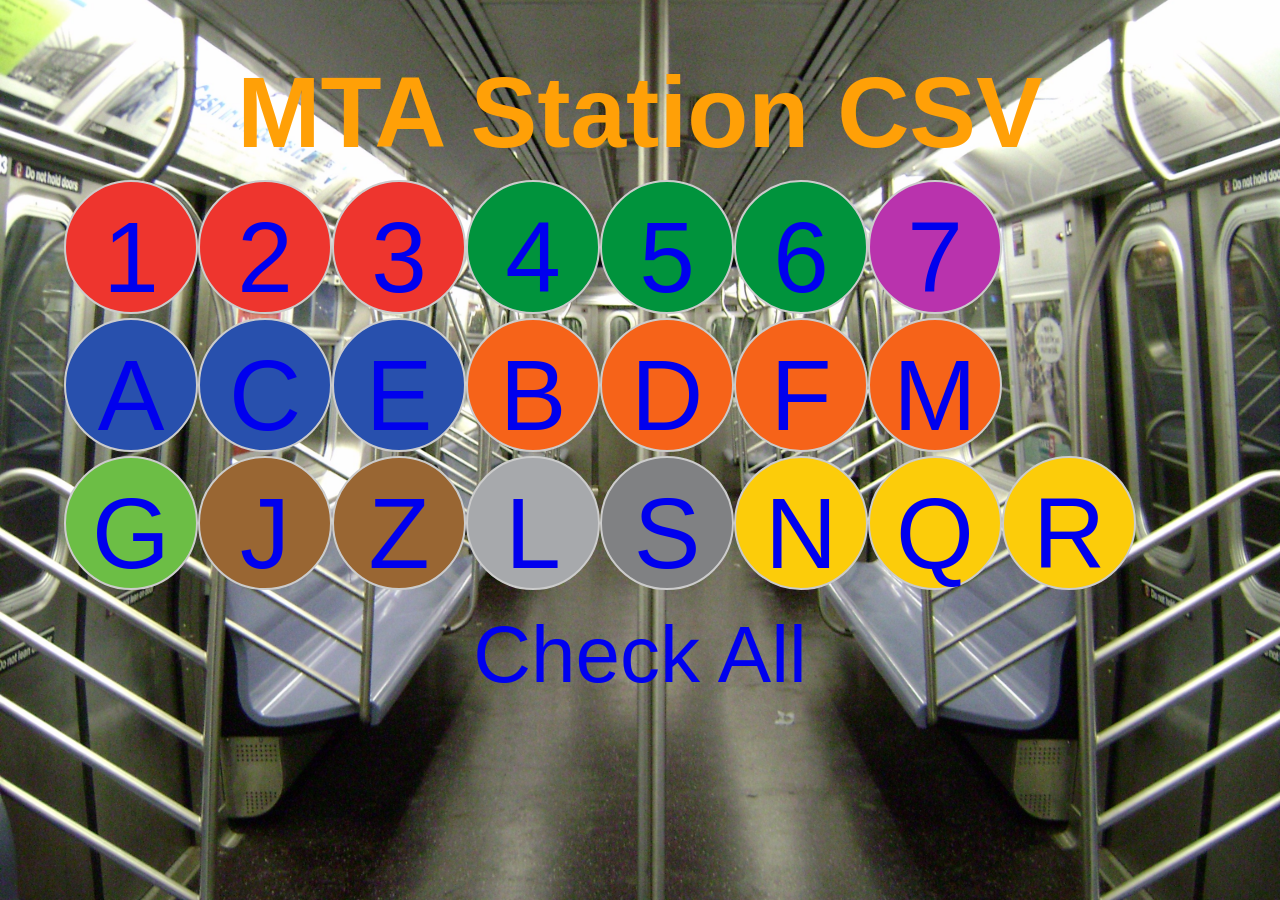
<file: index.html>
<!DOCTYPE html>
<html>
<head>
	<title></title>
	<link rel="stylesheet" type="text/css" href="css/main.css">
</head>
<body>
	<div id="content">
		<h1>MTA Station CSV</h1>
		<div class="lines">
			<div id="red" class="line"><a href="https://github.com/noskiller/nysubway/blob/gh-pages/csv/oneline.csv">1</a></div>
			<div id="red" class="line"><a href="https://github.com/noskiller/nysubway/blob/gh-pages/csv/twoline.csv">2</a></div>
			<div id="red" class="line"><a href="https://github.com/noskiller/nysubway/blob/gh-pages/csv/threeline.csv">3</a></div>
			<div id="green" class="line"><a href="https://github.com/noskiller/nysubway/blob/gh-pages/csv/fourline.csv">4</a></div>
			<div id="green" class="line"><a href="https://github.com/noskiller/nysubway/blob/gh-pages/csv/fiveline.csv">5</a></div>
			<div id="green" class="line"><a href="https://github.com/noskiller/nysubway/blob/gh-pages/csv/sixline.csv">6</a></div>
			<div id="seven" class="line"><a href="https://github.com/noskiller/nysubway/blob/gh-pages/csv/sevenline.csv">7</a></div>
		</div>
		<div class="lines">
			<div id="blue" class="line"><a href="https://github.com/noskiller/nysubway/blob/gh-pages/csv/aline.csv">A</a></div>
			<div id="blue" class="line"><a href="https://github.com/noskiller/nysubway/blob/gh-pages/csv/cline.csv">C</a></div>
			<div id="blue" class="line"><a href="https://github.com/noskiller/nysubway/blob/gh-pages/csv/eline.csv">E</a></div>
			<div id="orange" class="line"><a href="https://github.com/noskiller/nysubway/blob/gh-pages/csv/bline.csv">B</a></div>
			<div id="orange" class="line"><a href="https://github.com/noskiller/nysubway/blob/gh-pages/csv/dline.csv">D</a></div>
			<div id="orange" class="line"><a href="https://github.com/noskiller/nysubway/blob/gh-pages/csv/fline.csv">F</a></div>
			<div id="orange" class="line"><a href="https://github.com/noskiller/nysubway/blob/gh-pages/csv/mline.csv">M</a></div>
		</div>
		<div class="lines">
			<div id="g" class="line"><a href="https://github.com/noskiller/nysubway/blob/gh-pages/csv/gline.csv">G</a></div>
			<div id="jz" class="line"><a href="https://github.com/noskiller/nysubway/blob/gh-pages/csv/jline.csv">J</a></div>
			<div id="jz" class="line"><a href="https://github.com/noskiller/nysubway/blob/gh-pages/csv/zline.csv">Z</a></div>
			<div id="l" class="line"><a href="https://github.com/noskiller/nysubway/blob/gh-pages/csv/lline.csv">L</a></div>
			<div id="s" class="line"><a href="https://github.com/noskiller/nysubway/blob/gh-pages/csv/sline.csv">S</a></div>
			<div id="yellow" class="line"><a href="https://github.com/noskiller/nysubway/blob/gh-pages/csv/nline.csv">N</a></div>
			<div id="yellow" class="line"><a href="https://github.com/noskiller/nysubway/blob/gh-pages/csv/qline.csv">Q</a></div>
			<div id="yellow" class="line"><a href="https://github.com/noskiller/nysubway/blob/gh-pages/csv/rline.csv">R</a></div>
		</div>
		<div class="all"><a href="https://github.com/noskiller/nysubway/tree/gh-pages/csv">Check All</a></div>
	</div>
</body>
</html>
</file>
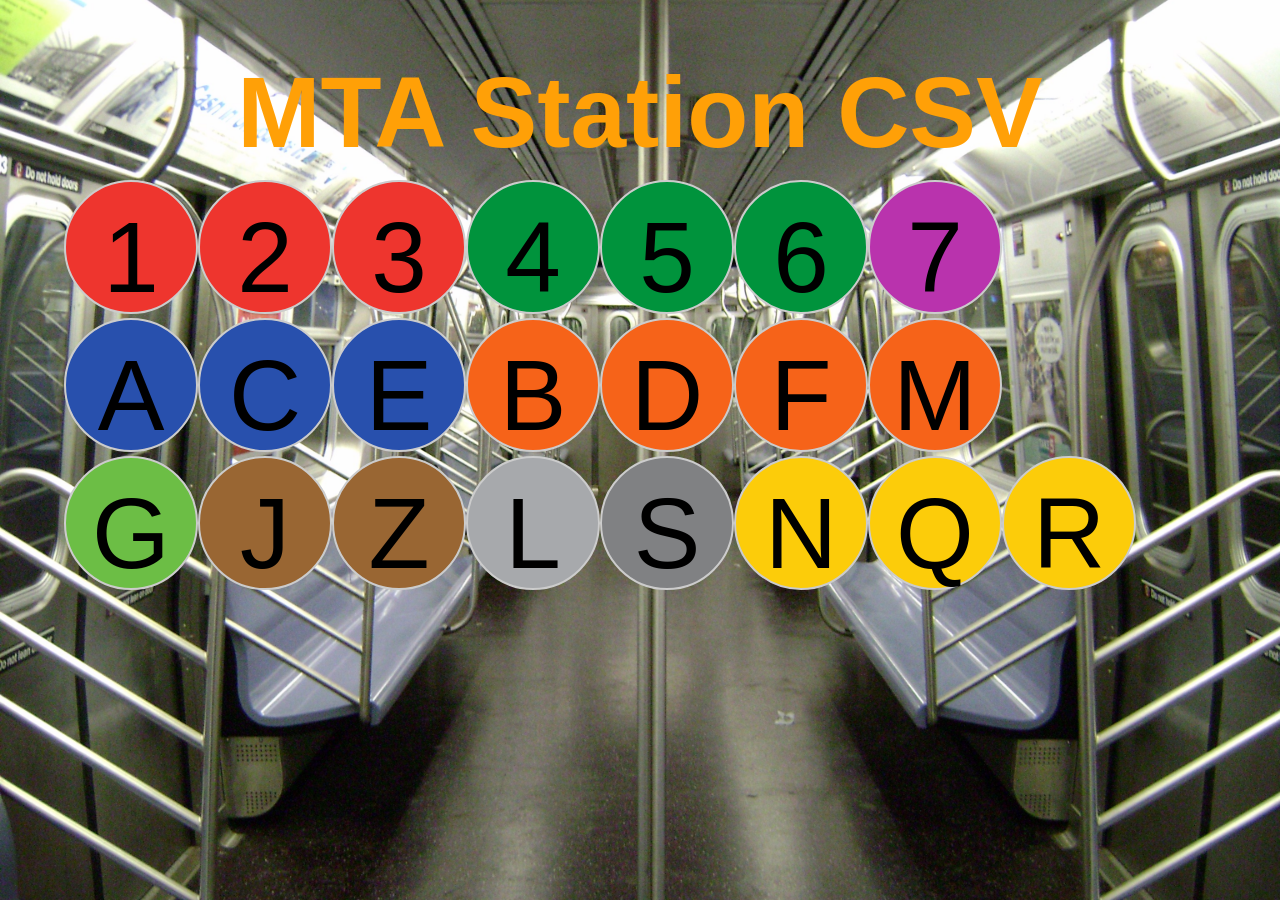
<file: main.html>
<!DOCTYPE html>
<html>
<head>
	<title></title>
	<link rel="stylesheet" type="text/css" href="css/main.css">
</head>
<body>
	<div id="content">
		<h1>MTA Station CSV</h1>
		<div class="lines">
			<div id="red" class="line">1</div>
			<div id="red" class="line">2</div>
			<div id="red" class="line">3</div>
			<div id="green" class="line">4</div>
			<div id="green" class="line">5</div>
			<div id="green" class="line">6</div>
			<div id="seven" class="line">7</div>
		</div>
		<div class="lines">
			<div id="blue" class="line">A</div>
			<div id="blue" class="line">C</div>
			<div id="blue" class="line">E</div>
			<div id="orange" class="line">B</div>
			<div id="orange" class="line">D</div>
			<div id="orange" class="line">F</div>
			<div id="orange" class="line">M</div>
		</div>
		<div class="lines">
			<div id="g" class="line">G</div>
			<div id="jz" class="line">J</div>
			<div id="jz" class="line">Z</div>
			<div id="l" class="line">L</div>
			<div id="s" class="line">S</div>
			<div id="yellow" class="line">N</div>
			<div id="yellow" class="line">Q</div>
			<div id="yellow" class="line">R</div>
		</div>
	</div>
</body>
</html>
</file>
<file: css/main.css>
body {
    text-align: center;
    background: url("../img/back.jpg");
    background-position: center center;
    background-repeat: no-repeat;
    background-attachment: fixed;
    background-size: cover;
    font-family: Helvetica;
}

h1 {
	margin-top: 10px;
	margin-bottom: 10px;
	font-size: 100px;
	color: #FFA007;
}

a {
	text-decoration:none;
}

div#content {
	width: 90%;
	height: 580px;
	margin: 0 auto;
	position:absolute;
	top: 5%;
	left: 5%;
}

.line {
	width: 100px;
	height: 100px;
	padding: 15px;
	border:solid 2px #ccc;
	border-radius: 50%;
	text-align: center;
	line-height: 120px;
	font-size: 100px;
	float: left;
}

div#red.line {
	background: #EE352E;
}

div#green.line {
	background: #00933C;
}

div#blue.line {
	background: #2850AD;
}

div#orange.line {
	background: #F66319;
}

div#yellow.line {
	background: #FCCC0A;
}

div#seven.line {
	/* color */
	background: #B933AD;
}

div#g.line {
	/* color */
	background: #6CBE45;
}

div#jz.line {
	/* color */
	background: #996633;
}

div#l.line {
	/* color */
	background: #A7A9AC;
}

div#s.line {
	/* color */
	background: #808183;
}

div.lines {
	height: 138px;
	clear: both;
}

div.all {
  margin-top: 15px;
  font-size: 80px;
  color: #FFA007;
}
</file>
